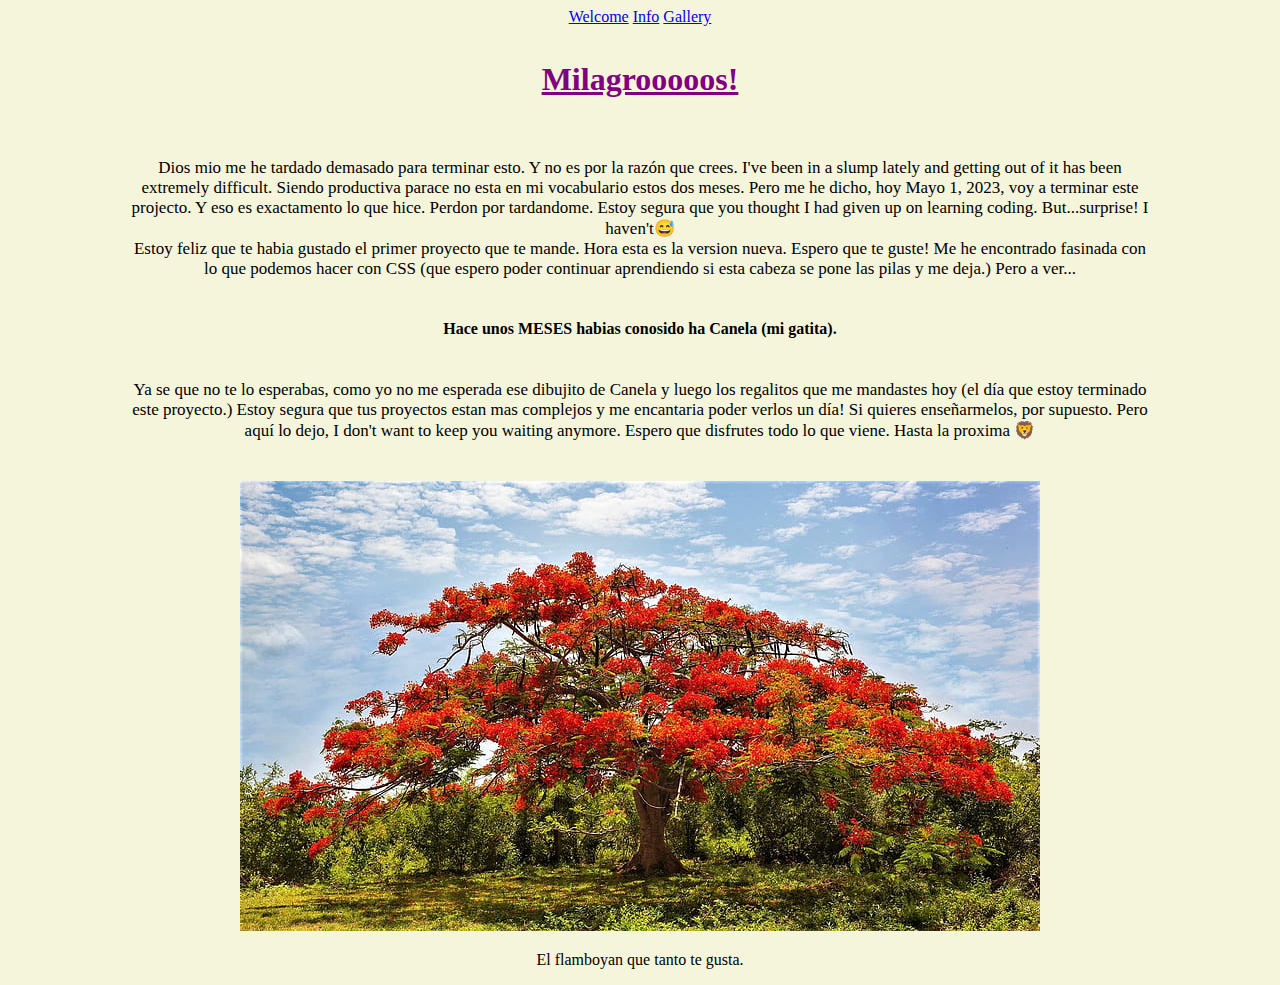
<file: index.html>
<!DOCTYPE html>
<html>
	<head>
		<title>Welcome</title>
		<link href="style/indexstyle.css" rel="stylesheet">
		
	</head>
	<body>
		<a href="./index.html">Welcome</a>
		<a href="./info.html">Info</a>
		<a href="./gallery.html">Gallery</a>
		
		<h1><u>Milagrooooos! </u></h1>
		
		<p class="background">
			Dios mio me he tardado demasado para terminar esto. Y no es por la razón que crees. I've been in a slump lately and getting out of it has 
			been extremely difficult. Siendo productiva parace no esta en mi vocabulario estos dos meses. Pero me he dicho, hoy Mayo 1, 2023, voy a
			terminar este projecto. Y eso es exactamento lo que hice. Perdon por tardandome. Estoy segura que you thought I had given up on learning coding. But...surprise! I haven't&#128517;
		<br>
			Estoy feliz que te habia gustado el primer proyecto que te mande. 
			Hora esta es la version nueva. Espero que te guste! Me he encontrado fasinada con lo que podemos hacer con CSS (que espero poder continuar aprendiendo
			si esta cabeza se pone las pilas y me deja.) Pero a ver...
			
		</p>
		
		<h4>Hace unos MESES habias conosido ha Canela (mi gatita).</h4>
		<p class="background">
			Ya se que no te lo esperabas, como yo no me esperada ese dibujito de Canela y luego los regalitos que me mandastes hoy (el día que estoy terminado este proyecto.) 
			Estoy segura que tus proyectos estan mas complejos y me encantaria poder verlos un día! Si quieres enseñarmelos, por supuesto. Pero aquí lo dejo, I don't want to keep you waiting anymore.
			Espero que disfrutes todo lo que viene. Hasta la proxima &#129409;
		</p>
		
		<img src="images/flamboyant.jpg" alt="Arbol Flamboyan">	
		<p class="absolute"> 
			El flamboyan que tanto te gusta.
		</p> 
	
	
	</body>


</html>
</file>
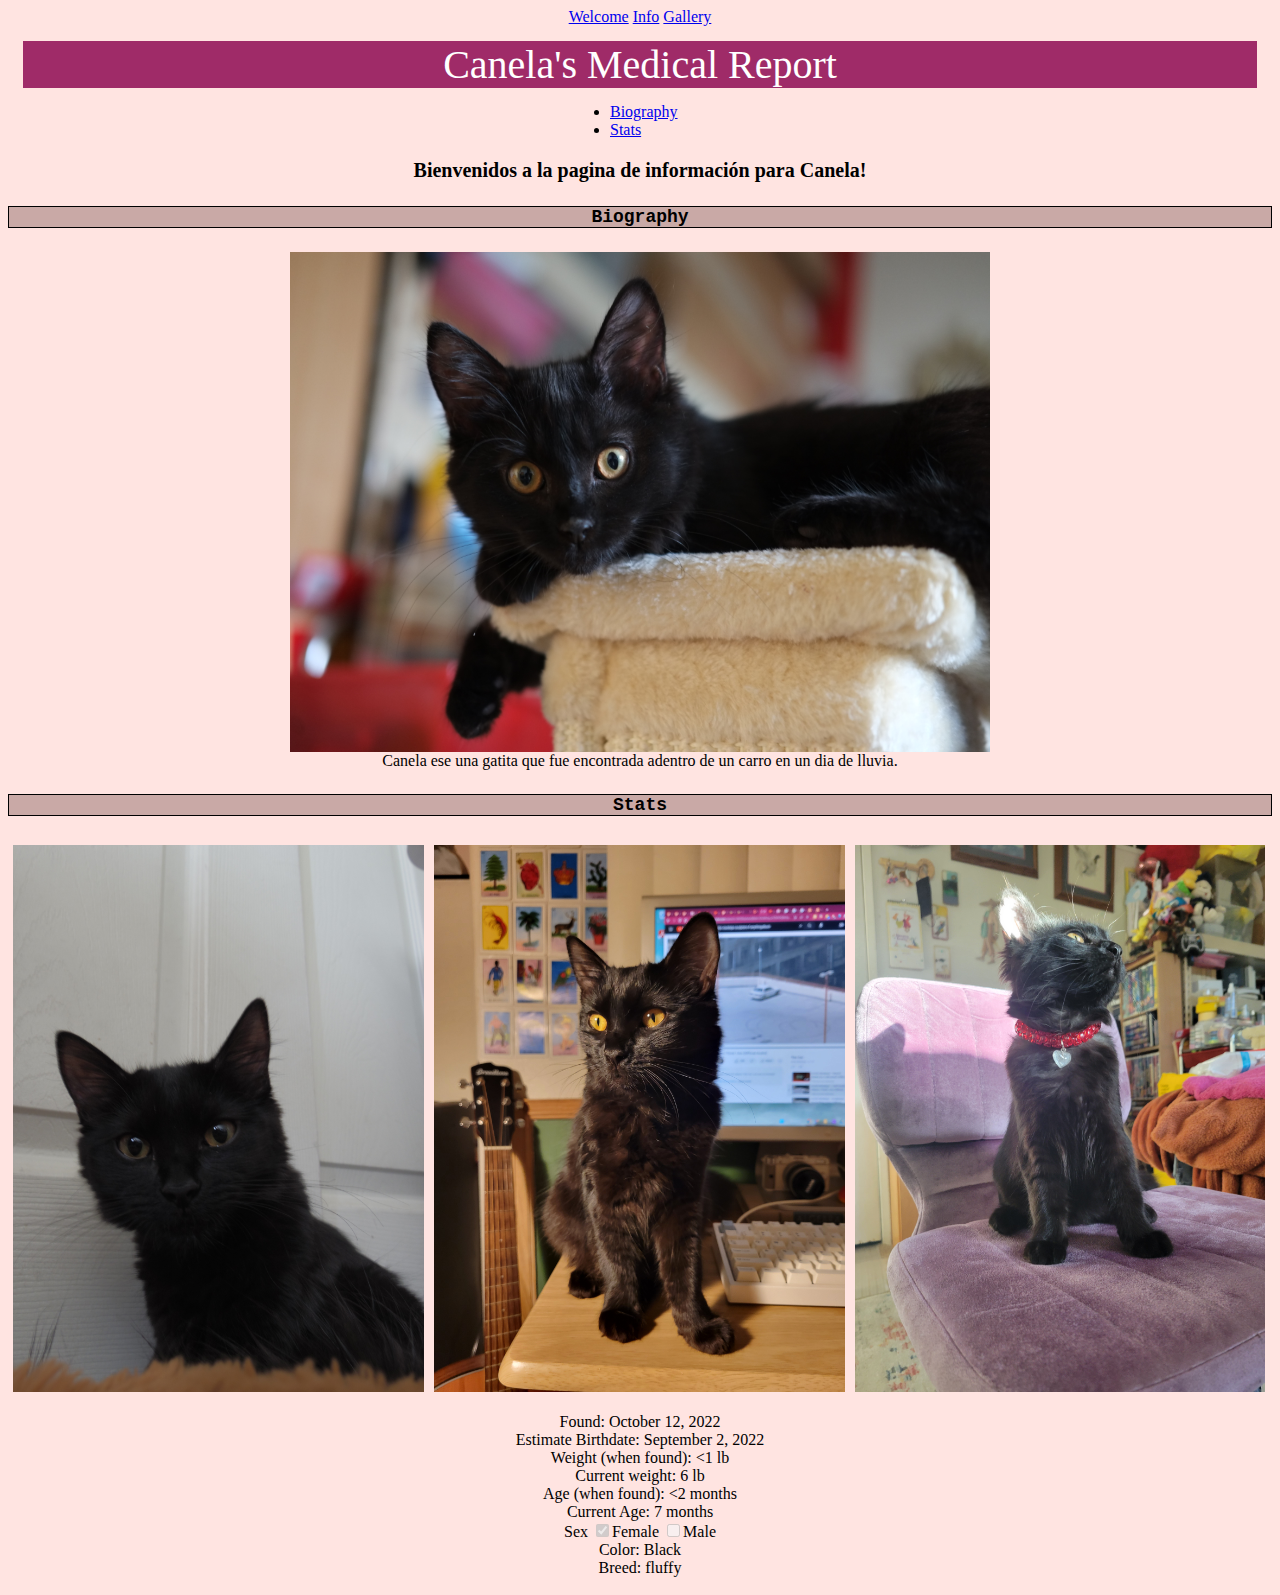
<file: info.html>
<!DOCTYPE>
<html>
	<head>
		<title>Canela's Report</title>
		<link href="style/infostyle.css" rel="stylesheet">
	</head>
		
	
	<body>
		<div class="center">
		<a href="./index.html">Welcome</a>
		<a href="./info.html">Info</a>
		<a href="./gallery.html">Gallery</a>
		</div>
		
		
		<header>Canela's Medical Report</header>
		<ul class="middle">
			<li><a href="#biography">Biography</a></li>
			<li><a href="#stats">Stats</a></li>
		</ul>
	
		<p class="center bold">
			Bienvenidos a la pagina de información para Canela!
		</p>
		
		
		<div id="biography">
		<h4>Biography</h4>
		<p class="center">
			<img class="solo" src="images/canela1.JPG" alt="A black kitten" width="700" height="500">
			<br>
			Canela ese una gatita que fue encontrada adentro de un carro en un dia de lluvia. 
		</p>
		</div>
		
		<div id="stats">
		<h4>Stats</h4>
		<p>
			</div>
				<div class="row">
		<div class="column">
			<img src="images/canela2.JPG" alt="canela" style="width:100%" >
		</div>
		<div class="column">
			<img src="images/c36.jpg" alt="canela" style="width:100%">
		</div>
		<div class="column">
			<img src="images/canela3.jpg" alt="canela" style="width:100%">
		</div>
		</div>
		<p>
			Found: October 12, 2022
			<br>
			Estimate Birthdate: September 2, 2022
			<br>
			Weight (when found): <1 lb
			<br>
			Current weight: 6 lb
			<br>
			Age (when found): <2 months
			<br>
			Current Age: 7 months
			<br>
			<label>Sex</label>
			<label>
				<input type="checkbox" checked disabled>Female
			</label>
			<label>
				<input type="checkbox" disabled>Male
			</label>
			<br>
			Color: Black
			<br>
			Breed: fluffy
		</p>
		</div>
	
	</body>


</html>
</file>
<file: style/indexstyle.css>
/* Index CSS */
.background {
	padding: 20px 20px;
	margin: 20px 100px;
	font-size: 17px;

}

h1 {
	color: purple;
	padding: 20px 20px;
	margin: 15px 100px;
}

body {
	text-align: center;
	
}

* {
	background-color: beige;
}
</file>
<file: style/infostyle.css>
/* Info CSS */


h4 {
	font-size: 18px;
	font-family: monospace;
	text-align: center;
	border: thin solid black;
	background-color: 	#C9A9A6;
}

.pink {
	height: 60px;
	width:120px;
	border: medium solid white;
	
}

.solo,

.center {
	text-align: center;
}


.bold {
	font-weight: bold;
	font-size: 20px;
	
}

.middle {
	width: 100px;
	margin: 0 auto;

}



header {
	text-align: center;
	background-color: 	#9F2B68;
	color: white;
	font-size: 40px;	
	margin: 15px;

}

h5 {
	
	padding-left: 40px;
}
	


.column {	
	float: left;
	width:  32.50%;
	padding: 5px;
}

.row::after {
	content: "";
	clear: both;
	display: table;
}

body {
	background-color: #ffe4e1;
}

p {
text-align: center;

}
</file>
